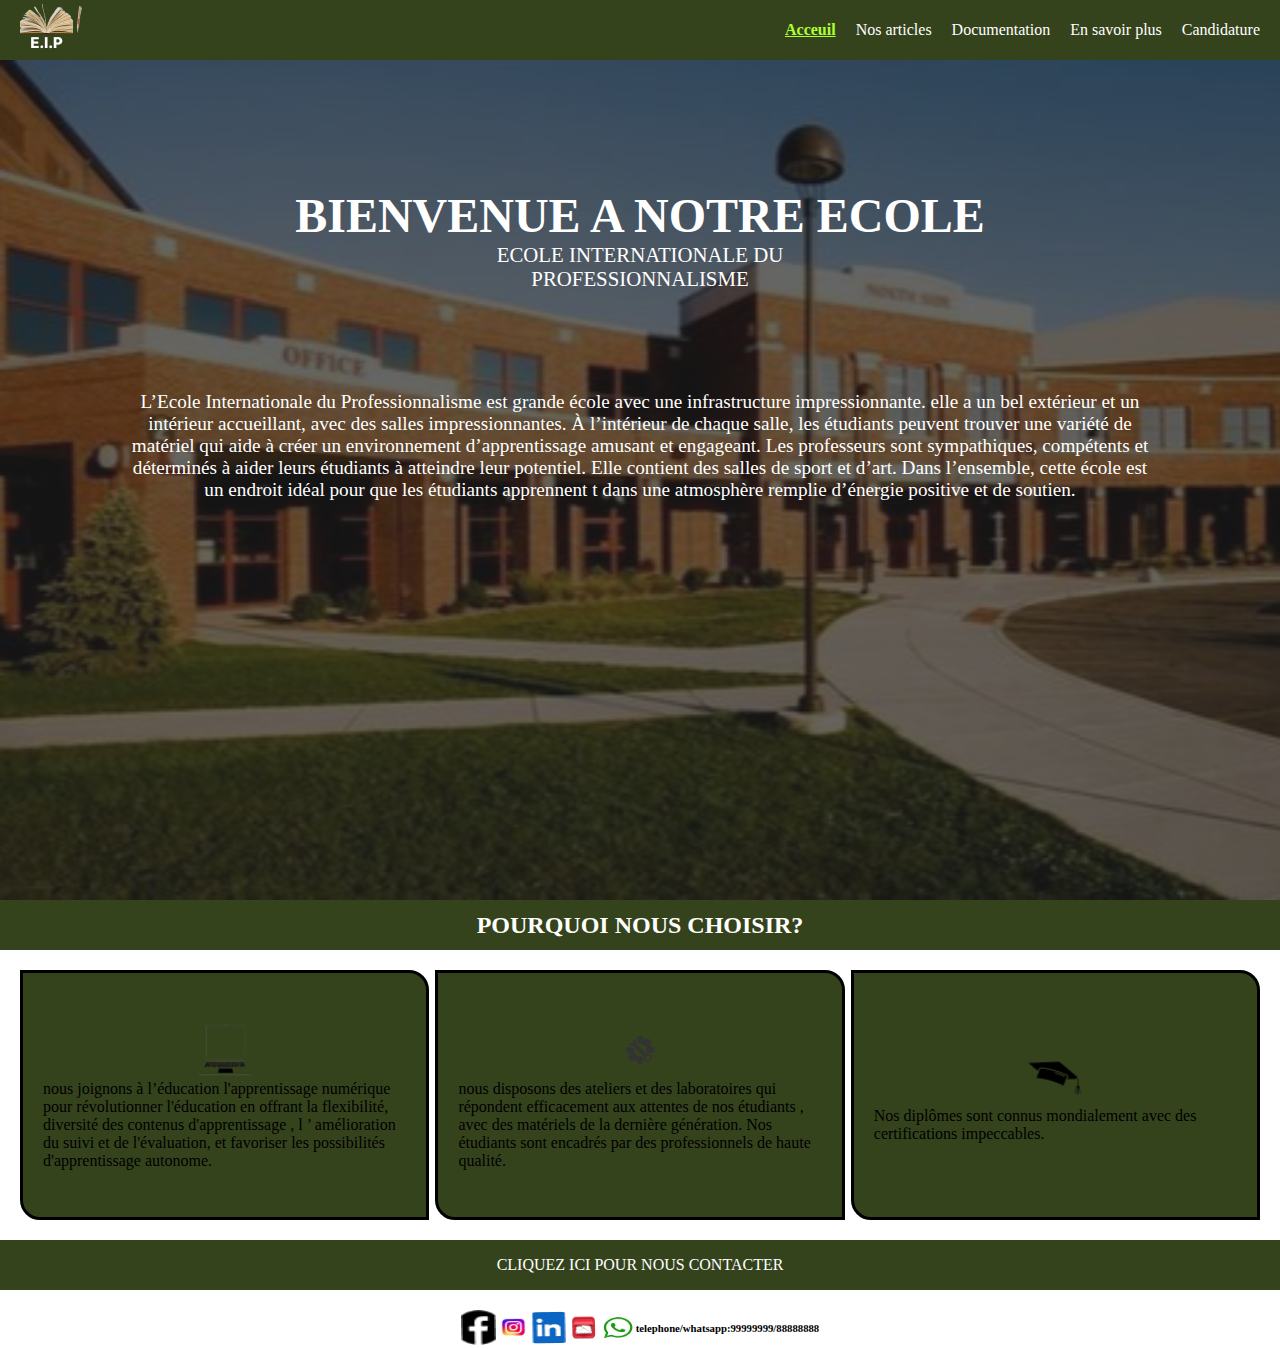
<file: index.html>
<!DOCTYPE html>
<html lang="en">
<head>
    <meta charset="UTF-8">
    <meta name="viewport" content="width=device-width, initial-scale=1.0">
    <link rel="stylesheet" href="./style/style.css">
    <title>ecole</title>
</head>
<body>
    <header>
        <div class="logo"><img src="./images/logo.png" alt=""></div>
        <nav>
            <ul>
                <li><a href="#" class="active">Acceuil</a></li>
                <li><a href="./pages/Nos articles.html">Nos articles</a></li>
                <li><a href="./pages/Documentation.html">Documentation</a></li>
                <li><a href="./pages/Ensavoirplus.html">En savoir plus</a></li>
                <li><a href="./pages/Candidature.html">Candidature</a></li>
            </ul>
        </nav>
        <div class="menu">
            <span></span>
            <span></span>
            <span></span>
        </div>
        <div class="responsiveLinks">
            <ul>
                <li><a href="#" class="active">Acceuil</a></li>
                <li><a href="./pages/Nos articles.html">Nos articles</a></li>
                <li><a href="./pages/Documentation.html">Documentation</a></li>
                <li><a href="./pages/Ensavoirplus.html">En savoir plus</a></li>
                <li><a href="./pages/Candidature.html">Candidature</a></li>
            </ul>
        </div>
    </header>
    <div class="baniere ">
        <div class="textContent">
            <h1>BIENVENUE A NOTRE ECOLE</h1>
            <h3>ECOLE INTERNATIONALE DU <br>
                PROFESSIONNALISME</h3>
                <p>L’Ecole Internationale du Professionnalisme est grande école avec une infrastructure impressionnante. elle a un bel extérieur et un intérieur accueillant, avec des salles impressionnantes. À l’intérieur de chaque salle, les étudiants peuvent trouver une variété de matériel qui aide à créer un environnement d’apprentissage amusant et engageant. Les professeurs sont sympathiques, compétents et déterminés à aider leurs étudiants à atteindre leur potentiel. Elle contient des salles de sport et d’art. Dans l’ensemble, cette école est un endroit idéal pour que les étudiants apprennent t dans une atmosphère remplie d’énergie positive et de soutien.</p>
        </div>
    
</div>
<div class="why">
    <div class="title">
        <h2>Pourquoi nous choisir?</h2>
    </div>
    <div class="row cards">
        <div class="card">
            <div class="icon"><img src="images/o2-removebg-preview 1.png" alt=""></div>
            <p>nous joignons à l’éducation l'apprentissage numérique pour révolutionner l'éducation en offrant la flexibilité, diversité des contenus d'apprentissage , l ’ amélioration du suivi et de l'évaluation, et favoriser les possibilités d'apprentissage autonome.</p>
        </div>
        <div class="card">
            <div class="icon"><img src="images/paramètres-removebg-preview 1.png" alt=""></div>
           <p> nous disposons des ateliers 
            et des laboratoires qui répondent efficacement 
            aux attentes de nos étudiants , avec des matériels
            de la dernière génération.
            Nos étudiants sont encadrés 
            par des professionnels de haute qualité.
            </p>
        </div>
        <div class="card">
            <div class="icon"><img src="images/chapeau-removebg-preview 1.png" alt=""></div>
            <p>Nos diplômes sont connus
                mondialement avec des certifications
                impeccables. </p>
        </div>
    </div>
</div>
<div class="footer">
    <div class="title"><a href="./pages/contact.html">cliquez ici pour nous contacter</a></div>
    <div class="last">
        <div class="bottom">
            <img src="./images/facebook-removebg-preview 1.png" alt="">
        </div>
        <div class="bottom">
            <img src="./images/instagrame-removebg-preview 1.png" alt="">
        </div>
        <div class="bottom">
            <img src="./images/like-removebg-preview 1.png" alt="">
        </div>
        <div class="bottom">
            <img src="./images/mail-removebg-preview 1.png" alt="">
        </div>
        <div class="bottom">
            <img src="./images/whatsapp-removebg-preview 1.png" alt="">
        </div>
        <h6>telephone/whatsapp:99999999/88888888</h6>
    </div>
</div>
</body>
</html>
</file>
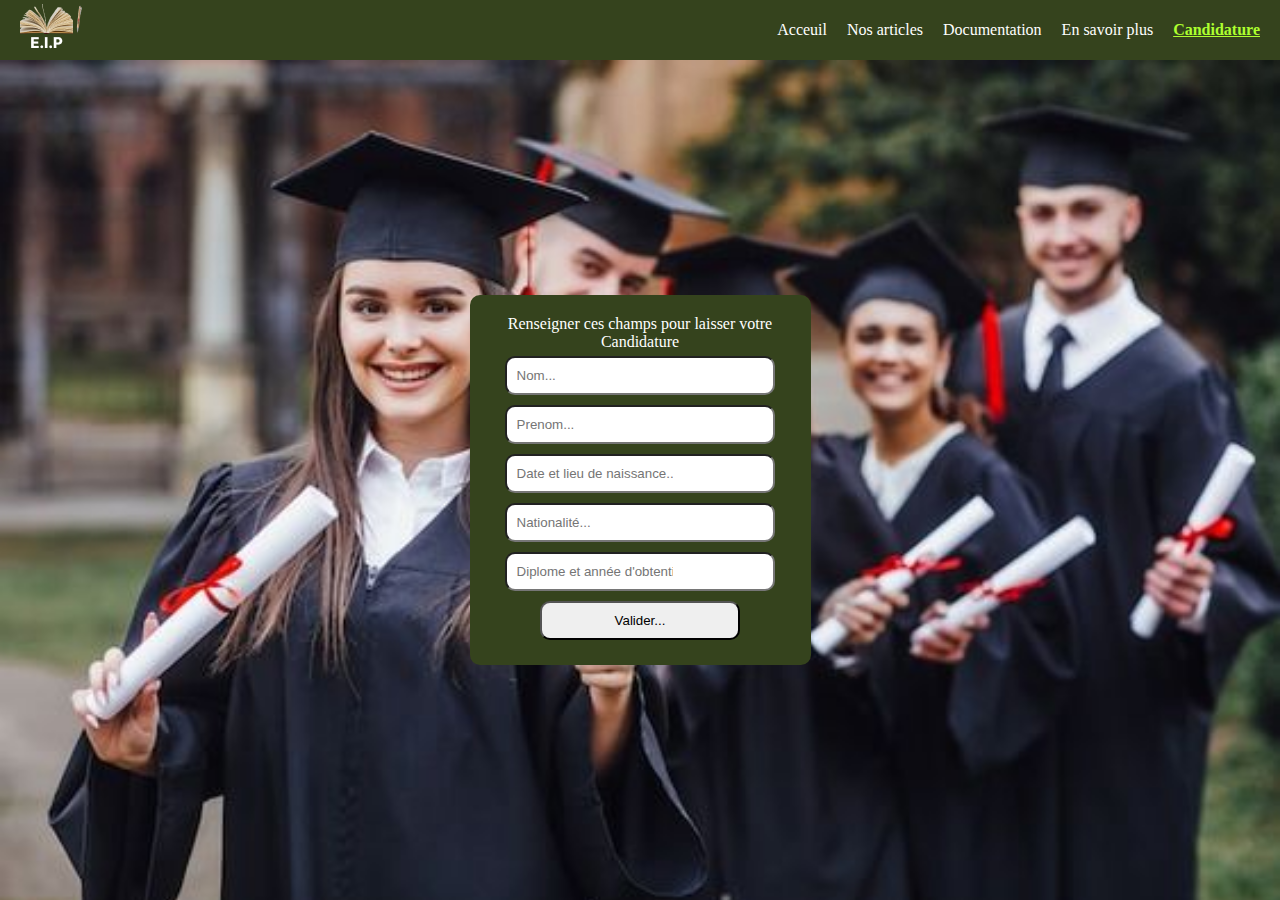
<file: pages/Candidature.html>
<!DOCTYPE html>
<html lang="en">
<head>
    <meta charset="UTF-8">
    <meta name="viewport" content="width=device-width, initial-scale=1.0">
    <link rel="stylesheet" href="/style/style.css">
    <title>Candidature</title>
</head>
<body>
    <header>
        <div class="logo"><img src="../images/logo.png" alt=""></div>
        <nav>
            <ul>
                <li><a href="../index.html" >Acceuil</a></li>
                <li><a href="./Nos articles.html">Nos articles</a></li>
                <li><a href="./Documentation.html">Documentation</a></li>
                <li><a href="./Ensavoirplus.html">En savoir plus</a></li>
                <li><a  href="#" class="active">Candidature</a></li>
            </ul>
        </nav>
        <div class="menu">
            <span></span>
            <span></span>
            <span></span>
        </div>
        <div class="responsiveLinks">
            <ul>
                <li><a href="../index.html" >Acceuil</a></li>
                <li><a href="./Nos articles.html">Nos articles</a></li>
                <li><a href="./Documentation.html">Documentation</a></li>
                <li><a href="./Ensavoirplus.html">En savoir plus</a></li>
                <li><a  href="#" class="active">Candidature</a></li>
            </ul>
        </div>
    </header>
        <div class="back">
            <div class="form">
                
                <form>
                    <p>Renseigner ces champs pour  laisser votre <br> Candidature</p>
                    <input type="text" placeholder="Nom...">
                    <input type="text" placeholder="Prenom...">
                    <input type="text" placeholder="Date et lieu de naissance...">
                    <input type="text" placeholder="Nationalité...">
                    <input type="text" placeholder="Diplome et année d'obtention...">
                    <button type="submit">Valider...</button>
                </form>

            </div>
        </div>
</body>
</html>
</file>
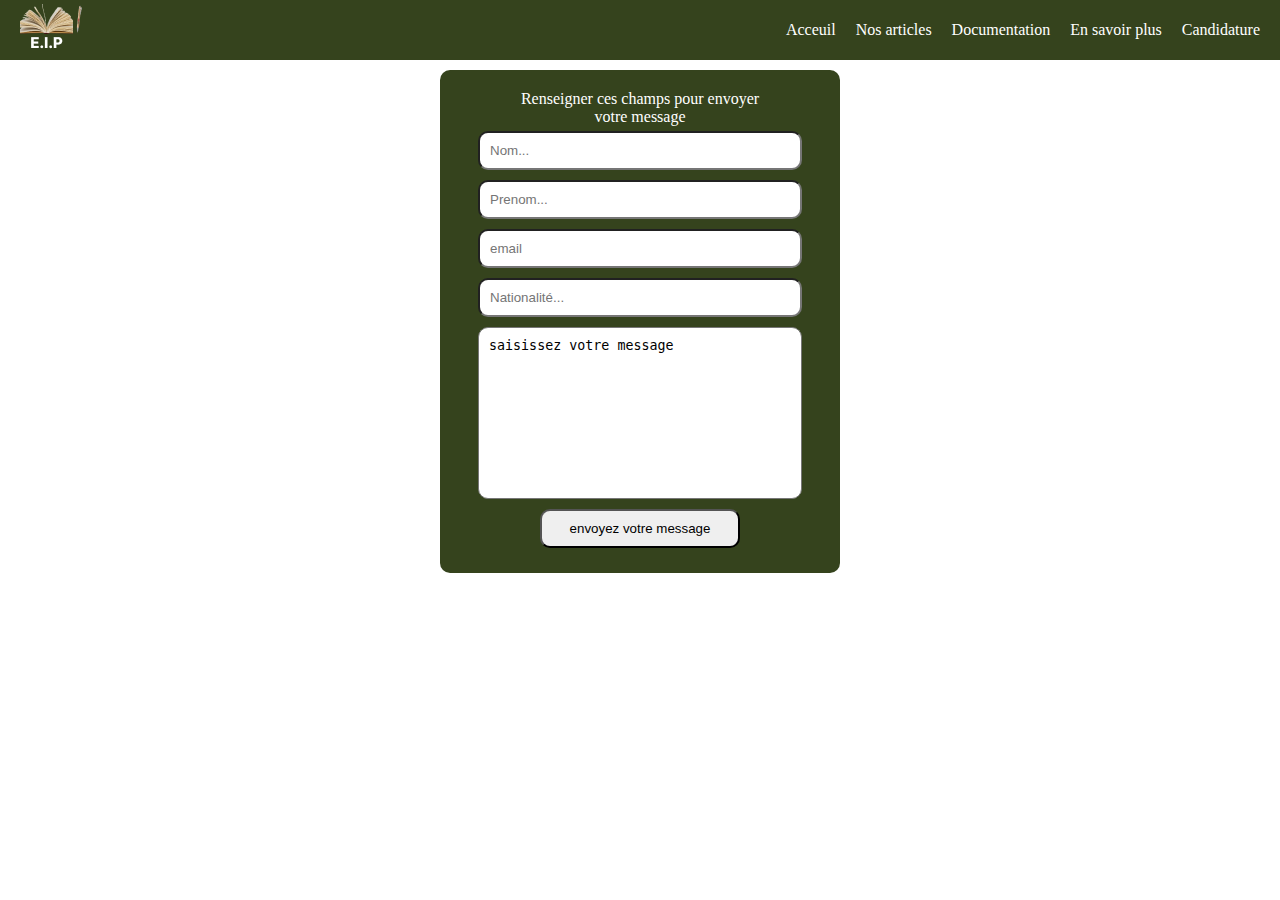
<file: pages/contact.html>
<!DOCTYPE html>
<html lang="en">
<head>
    <meta charset="UTF-8">
    <meta name="viewport" content="width=device-width, initial-scale=1.0">
    <link rel="stylesheet" href="/style/style.css">
    <title>Candidature</title>
</head>
<body>
    <header>
        <div class="logo"><img src="../images/logo.png" alt=""></div>
        <nav>
            <ul>
                <li><a href="../index.html" >Acceuil</a></li>
                <li><a href="./Nos articles.html">Nos articles</a></li>
                <li><a href="./Documentation.html">Documentation</a></li>
                <li><a href="./Ensavoirplus.html">En savoir plus</a></li>
                <li><a  href="./Candidature.html">Candidature</a></li>
            </ul>
        </nav>
    </header>
    <div class="form contact">
                
        <form>
            <p>Renseigner ces champs pour  envoyer <br> votre message</p>
            <input type="text" placeholder="Nom...">
            <input type="text" placeholder="Prenom...">
            <input type="text" placeholder="email">
            <input type="text" placeholder="Nationalité...">
            <textarea  rows="10" cols="50" placeholder="Saisissez votre message">saisissez votre message</textarea>
            <button type="submit">envoyez votre message</button>
        </form>

    </div>
</body>
</html>
</file>
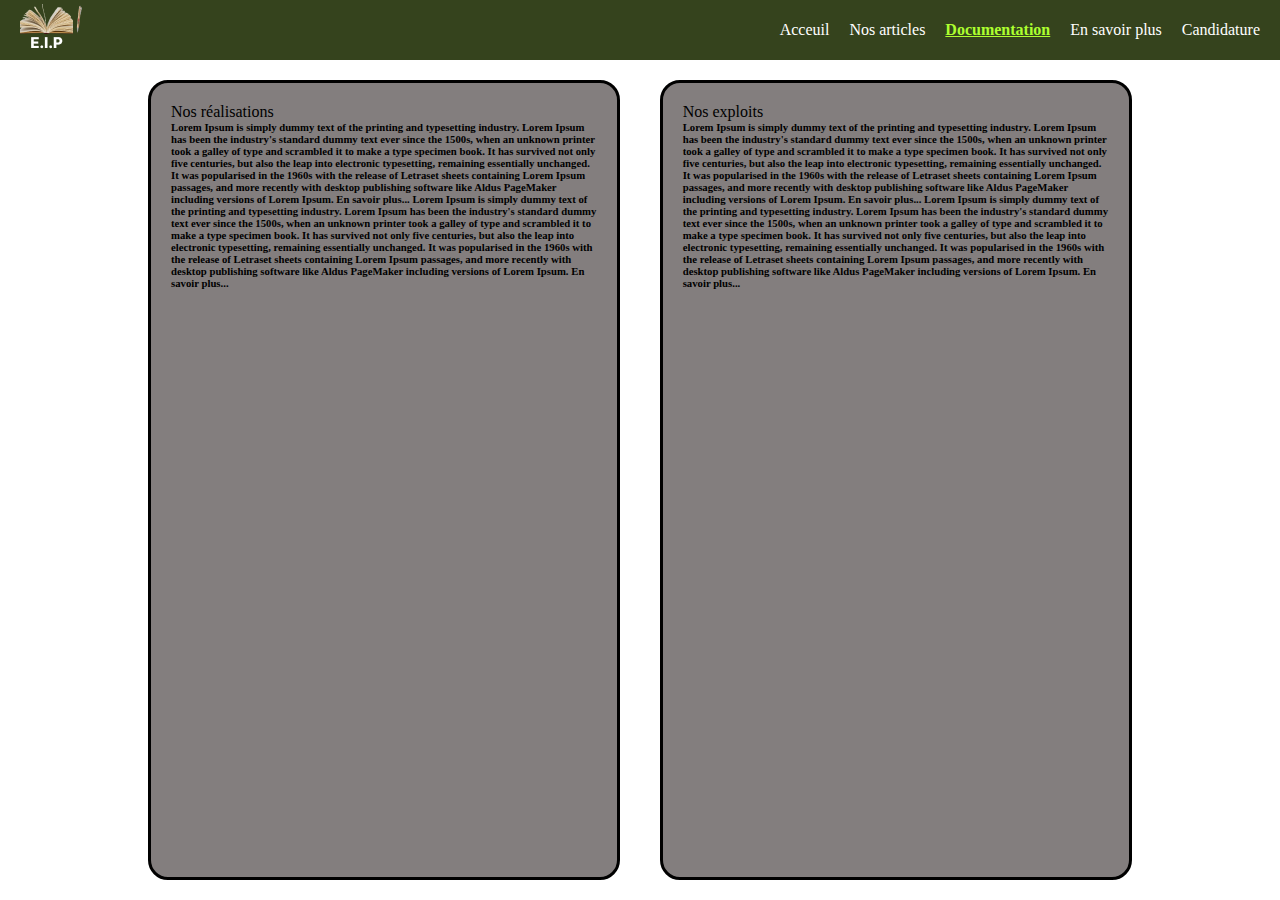
<file: pages/Documentation.html>
<!DOCTYPE html>
<html lang="en">
  <head>
    <meta charset="UTF-8" />
    <meta name="viewport" content="width=device-width, initial-scale=1.0" />
    <link rel="stylesheet" href="/style/style.css" />
    <title>Documentation</title>
  </head>
  <body>
    <header>
        <div class="logo"><img src="../images/logo.png" alt=""></div>
        <nav>
            <ul>
                <li><a href="../index.html" >Acceuil</a></li>
                <li><a href="./Nos articles.html">Nos articles</a></li>
                <li><a href="#" class="active">Documentation</a></li>
                <li><a href="./Ensavoirplus.html">En savoir plus</a></li>
                <li><a  href="./Candidature.html">Candidature</a></li>
            </ul>
        </nav>
        <div class="menu">
            <span></span>
            <span></span>
            <span></span>
        </div>
        <div class="responsiveLinks">
            <ul>
                <li><a href="../index.html" >Acceuil</a></li>
                <li><a href="./Nos articles.html">Nos articles</a></li>
                <li><a href="#" class="active">Documentation</a></li>
                <li><a href="./Ensavoirplus.html">En savoir plus</a></li>
                <li><a  href="./Candidature.html" >Candidature</a></li>
            </ul>
        </div>
    </header>
    <div class="container">
        <div class="font">
          <div class="gauche">
            <p>Nos réalisations</p>
            <h6>
              Lorem Ipsum is simply dummy text of the printing and typesetting
              industry. Lorem Ipsum has been the industry's standard dummy text
              ever since the 1500s, when an unknown printer took a galley of type
              and scrambled it to make a type specimen book. It has survived not
              only five centuries, but also the leap into electronic typesetting,
              remaining essentially unchanged. It was popularised in the 1960s
              with the release of Letraset sheets containing Lorem Ipsum passages,
              and more recently with desktop publishing software like Aldus
              PageMaker including versions of Lorem Ipsum. En savoir plus...
              Lorem Ipsum is simply dummy text of the printing and typesetting
              industry. Lorem Ipsum has been the industry's standard dummy text
              ever since the 1500s, when an unknown printer took a galley of type
              and scrambled it to make a type specimen book. It has survived not
              only five centuries, but also the leap into electronic typesetting,
              remaining essentially unchanged. It was popularised in the 1960s
              with the release of Letraset sheets containing Lorem Ipsum passages,
              and more recently with desktop publishing software like Aldus
              PageMaker including versions of Lorem Ipsum. En savoir plus...
            </h6>
          </div>
          <div class="gauche">
            <p>Nos exploits</p>
            <h6>
              Lorem Ipsum is simply dummy text of the printing and typesetting
              industry. Lorem Ipsum has been the industry's standard dummy text
              ever since the 1500s, when an unknown printer took a galley of type
              and scrambled it to make a type specimen book. It has survived not
              only five centuries, but also the leap into electronic typesetting,
              remaining essentially unchanged. It was popularised in the 1960s
              with the release of Letraset sheets containing Lorem Ipsum passages,
              and more recently with desktop publishing software like Aldus
              PageMaker including versions of Lorem Ipsum. En savoir plus...
              Lorem Ipsum is simply dummy text of the printing and typesetting
              industry. Lorem Ipsum has been the industry's standard dummy text
              ever since the 1500s, when an unknown printer took a galley of type
              and scrambled it to make a type specimen book. It has survived not
              only five centuries, but also the leap into electronic typesetting,
              remaining essentially unchanged. It was popularised in the 1960s
              with the release of Letraset sheets containing Lorem Ipsum passages,
              and more recently with desktop publishing software like Aldus
              PageMaker including versions of Lorem Ipsum. En savoir plus...
             
            </h6>
          </div>
        </div>
      </div>
    
    
  </body>
</html>
</file>
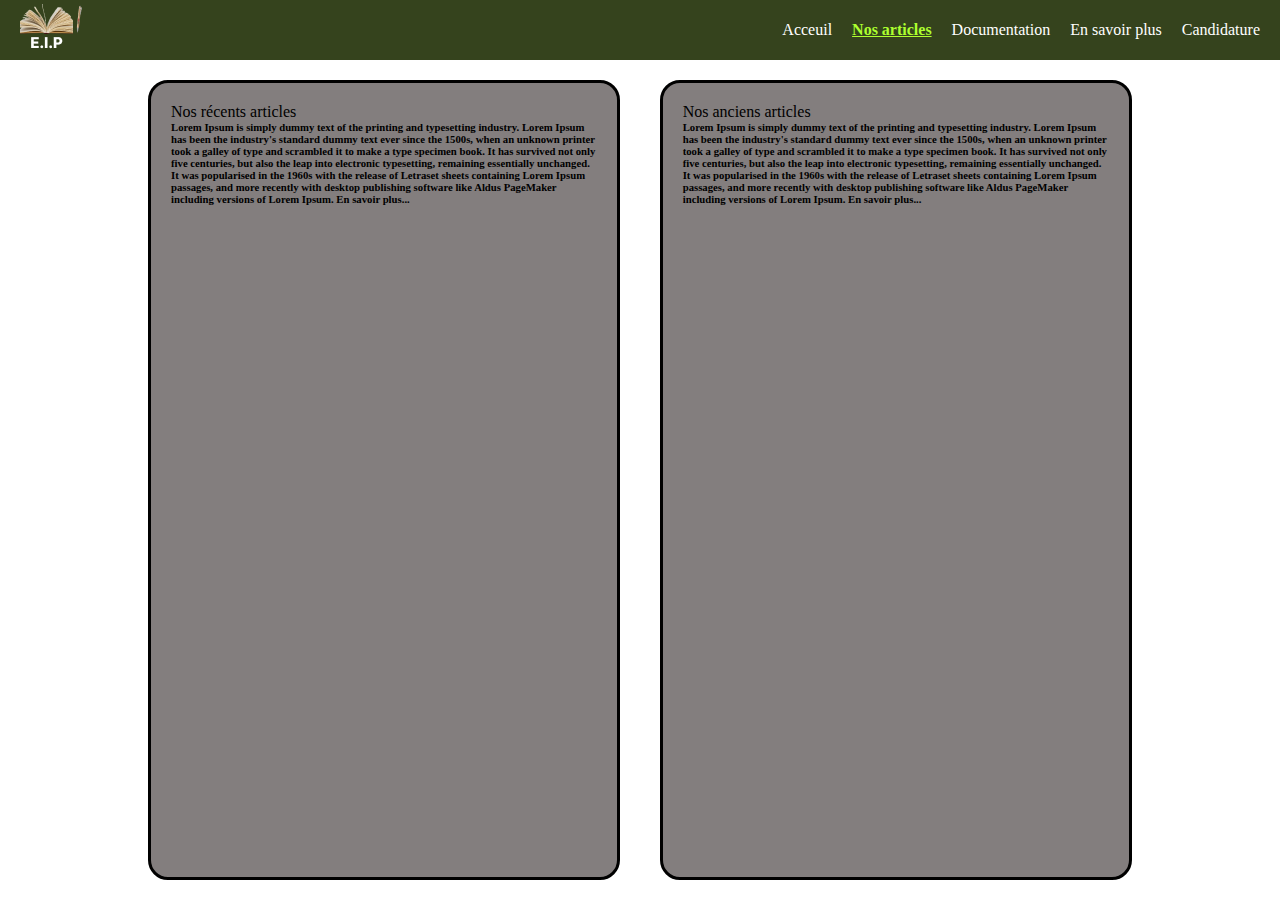
<file: pages/Nos articles.html>
<!DOCTYPE html>
<html lang="en">
  <head>
    <meta charset="UTF-8" />
    <meta name="viewport" content="width=device-width, initial-scale=1.0" />
    <link rel="stylesheet" href="/style/style.css" />
    <title>Document</title>
  </head>
  <body>
    <header>
        <div class="logo"><img src="../images/logo.png" alt=""></div>
        <nav>
            <ul>
                <li><a href="../index.html" >Acceuil</a></li>
                <li><a href="#" class="active">Nos articles</a></li>
                <li><a href="./Documentation.html">Documentation</a></li>
                <li><a href="./Ensavoirplus.html">En savoir plus</a></li>
                <li><a  href="./Candidature.html" >Candidature</a></li>
            </ul>
        </nav>
        <div class="menu">
            <span></span>
            <span></span>
            <span></span>
        </div>
        <div class="responsiveLinks">
            <ul>
                <li><a href="../index.html" >Acceuil</a></li>
                <li><a href="#" class="active">Nos articles</a></li>
                <li><a href="./Documentation.html">Documentation</a></li>
                <li><a href="./Ensavoirplus.html">En savoir plus</a></li>
                <li><a  href="./Candidature.html" >Candidature</a></li>
            </ul>
        </div>
    </header>
    <div class="container">
      <div class="font">
        <div class="gauche">
          <p>Nos récents articles</p>
          <h6>
            Lorem Ipsum is simply dummy text of the printing and typesetting
            industry. Lorem Ipsum has been the industry's standard dummy text
            ever since the 1500s, when an unknown printer took a galley of type
            and scrambled it to make a type specimen book. It has survived not
            only five centuries, but also the leap into electronic typesetting,
            remaining essentially unchanged. It was popularised in the 1960s
            with the release of Letraset sheets containing Lorem Ipsum passages,
            and more recently with desktop publishing software like Aldus
            PageMaker including versions of Lorem Ipsum. En savoir plus...
          </h6>
        </div>
        <div class="gauche">
          <p>Nos anciens articles</p>
          <h6>
            Lorem Ipsum is simply dummy text of the printing and typesetting
            industry. Lorem Ipsum has been the industry's standard dummy text
            ever since the 1500s, when an unknown printer took a galley of type
            and scrambled it to make a type specimen book. It has survived not
            only five centuries, but also the leap into electronic typesetting,
            remaining essentially unchanged. It was popularised in the 1960s
            with the release of Letraset sheets containing Lorem Ipsum passages,
            and more recently with desktop publishing software like Aldus
            PageMaker including versions of Lorem Ipsum. En savoir plus...
          </h6>
        </div>
      </div>
    </div>
  </body>
</html>
</file>
<file: style/style.css>
*{
    margin: 0;
    padding: 0;
    box-sizing: border-box;
    /* background-color: #797A7A; */
}
header{
    position: relative;
    width: 100vw;
    background-color:#35431D;
    height: 60px;
    display:flex;
    justify-content: space-between;
    align-items: center;
    padding: 0 20px;    
}
.section{
    height: calc(100vh - 60px);
}

header nav ul{
    display: flex;
    /* justify-content: space-between; */
    list-style: none;
    gap: 20px;
    color: #fff;
    text-decoration: none;
    


}
.responsiveLinks{
    display: none;
    position: absolute;
    justify-content: center;
    align-items: center;
    top: 65px;
    right: 0;
    width: 100%;
    height: 50px;
    background: black;
    z-index: 40;
    padding: 10px;

}
.responsiveLinks ul{
    width: 100%;
    padding:0 5px;
    display: flex;
    justify-content: center;
    align-items: start;
    gap: 5px;
    list-style: none;
    flex-wrap: wrap;
}
a{
    color: #fff;
    text-decoration: none;
}
.row{
    display: flex;
    height: 100%;
}
.baniere{
    height: calc(100vh - 60px);
    position: relative;
    background-image:url("../images/ouverture1.png") ;
    width: 100%;
    background-repeat: no-repeat;
    background-size: cover;
}
.baniere .textContent{
    width: 100%;
    height: 100%;
    padding: 10%;
    color: #fff;
    text-align: center;
    background-color: rgba(29, 29, 29, 0.677);
}
.baniere .textContent h1{
    font-size: 3rem;
}
.baniere .textContent h3{
    font-size: 1.3rem;
    font-weight: 10;
    
}
.ouverture{
    flex-basis: 65%;
    background-image:url("../images/ouverture1.png") ;
    width: 100%;
    height: 100%;
    background-repeat: no-repeat;
    background-size: cover;
}
.lb{
    display: flex;
    flex-direction: column;
    flex-basis: 35%;
    width: 100%;
    height: 100%;
}
.lb .laboratoire{
    flex-basis: 50%;
    background-image:url("../images/laboratoire1.png") ;
    width: 100%;
    height: 100%;
    background-repeat: no-repeat;
    background-size: cover;

}
.lb .bibliotheque{
    flex-basis: 50%;
    background-image:url("../images/bibliothequejpg1.png") ;
    width: 100%;
    height: 100%;
    background-repeat: no-repeat;
    background-size: cover;

}
.baniere .textContent p{
    margin-top: 100px;
    font-size: 1.2rem;
    color: white;
}
.why{
    /* padding: 20px; */
}
.cards{
    justify-content: space-between;
    align-items: center;
    padding: 20px;

}
.card{
    display: flex;
    flex-direction: column;
    justify-content: center;
    align-items: center;
    flex-basis: 33%;
    width: 100%;
    border: solid;
    height: 250px;
    background-color: #35431D;
    padding: 20px;
    border-radius: 0 20px 0 20px;
}
.icon{
    width: 60px;
    height:60px;
}
img{
    height: 100%;
    width: 100%;
}
.title{
    display: flex;
    align-items: center;
    justify-content: center;
    width: 100%;
    background-color: #35431D;
    text-align: center;
    height: 50px;
    text-transform:uppercase ;
    color: white;
}
.bottom{
    height: 35px;
    width: 35px;
    
}
.last{
    justify-content: center;
    display:flex;
    padding-top: 20px;
    align-items: center;
}
.back{
    background-image: url(/images/etude.jpg);
    /* background-color: rgba(29, 29, 29, 0.677);  */
    width: 100vw;
    height:calc(100vh - 60px);
    background-size: cover;
    background-repeat: no-repeat;
    
}
.form{
    /* background-color: red; */
    height: 100%;
    width:100%;
    display: flex;
    justify-content: center;
    align-items: center;
    padding: 10px;
}
form{
    min-width: 200px;
    max-width: 400px;
    justify-content: center;
    display: flex;
    align-items: center;
    padding-top: 10px;
    flex-direction:column ;
    background-color: #35431D;
    margin: 0px;
    border-radius: 10px;
    padding: 20px;
    
}
input{
    padding: 10px;
    margin: 5px;
    width: 90%;
    border-radius:10px;
    padding-right: 100px;
}
button{
    padding: 10px;
    margin: 5px;
    width: 200px;
    border-radius:10px;

}
.back.form p{
    font-size: 1,3rem;
    font-weight: 10;
}
.form form p{
    color: #fff;
    text-align: center;
}
.container{
    width: 80%;
    margin: auto;
    display: flex;
    align-items: center;
    justify-content: center;
}
.font{
    display: flex;
    justify-content: space-between;
    padding: 20px;
    height: calc(100vh - 60px);
}
.gauche{
    background-color: #837e7e;
    flex-basis: 48%;
    width: 100%;
    border: solid;
    height: 100%;
    /* background-color: #35431D; */
    padding: 20px;
    border-radius:20px ;
}
.active{
    text-decoration: underline;
    color: greenyellow;
    font-weight: bold;
}

.un{
    display: flex;
    flex-direction: column;
    justify-content: center;
    align-items: center;
    gap: 20px;
}

.en{
    /* background-color: #837e7e; */
    width: 70%;
    border: solid;
    height: 100%;
    background-color: #797A79;
    padding: 20px ;
    border-radius:20px ;
}
.container.section{
    background-color: #FFFF;

    
    
}
.container.section p{
    color: #000;
    justify-content: center;
    align-items: center;
    text-align: center;
}

.flexbg{
    display: flex;
}
.menu{
    width: 40px;
    height: 40px;
    display: none;
    flex-direction: column;
    align-items: center;
    justify-content: center;
    gap: 5px;
}
.menu span{
    height: 5px;
    width: 80%;
    /* margin: auto; */
    background-color: #000;
}
textarea{
    padding: 10px;
    margin: 5px;
    width: 90%;
    border-radius:10px;
    padding-right: 100px;
    height: 80%;
    resize: none;
}
 .formcontact{
    background-image: url(/images/examen-removebg-preview.png);
    background-color: rgba(7, 7, 7, 0.677); 
    width: 100vw;
    height:calc(100vh - 60px);
    background-size: cover;
    background-repeat: no-repeat; 
} 
@media(max-width:768px){
    header nav{
        display:none;
    }
    header .menu{
        display: flex;
    }
    .responsiveLinks{
        display: flex;
    }
    .row, .font{
        flex-wrap: wrap;
        gap: 20px;
    }
    [class*="col-"],.gauche{
        flex-basis: 100% ;
        width: 100%;
    }
    .card{
        width: 100%;
        flex-basis: 100% ;
    }
    .baniere .textContent h1{
        font-size: 1.3rem;
        font-weight: 10;
    }
    .baniere .textContent h3{
        font-size: 0.8rem;
        font-weight: 10;
    }
    .baniere .textContent p{
        font-size: 0.7rem;
    }
    .container{
        width: 90%;
    }
}
</file>
